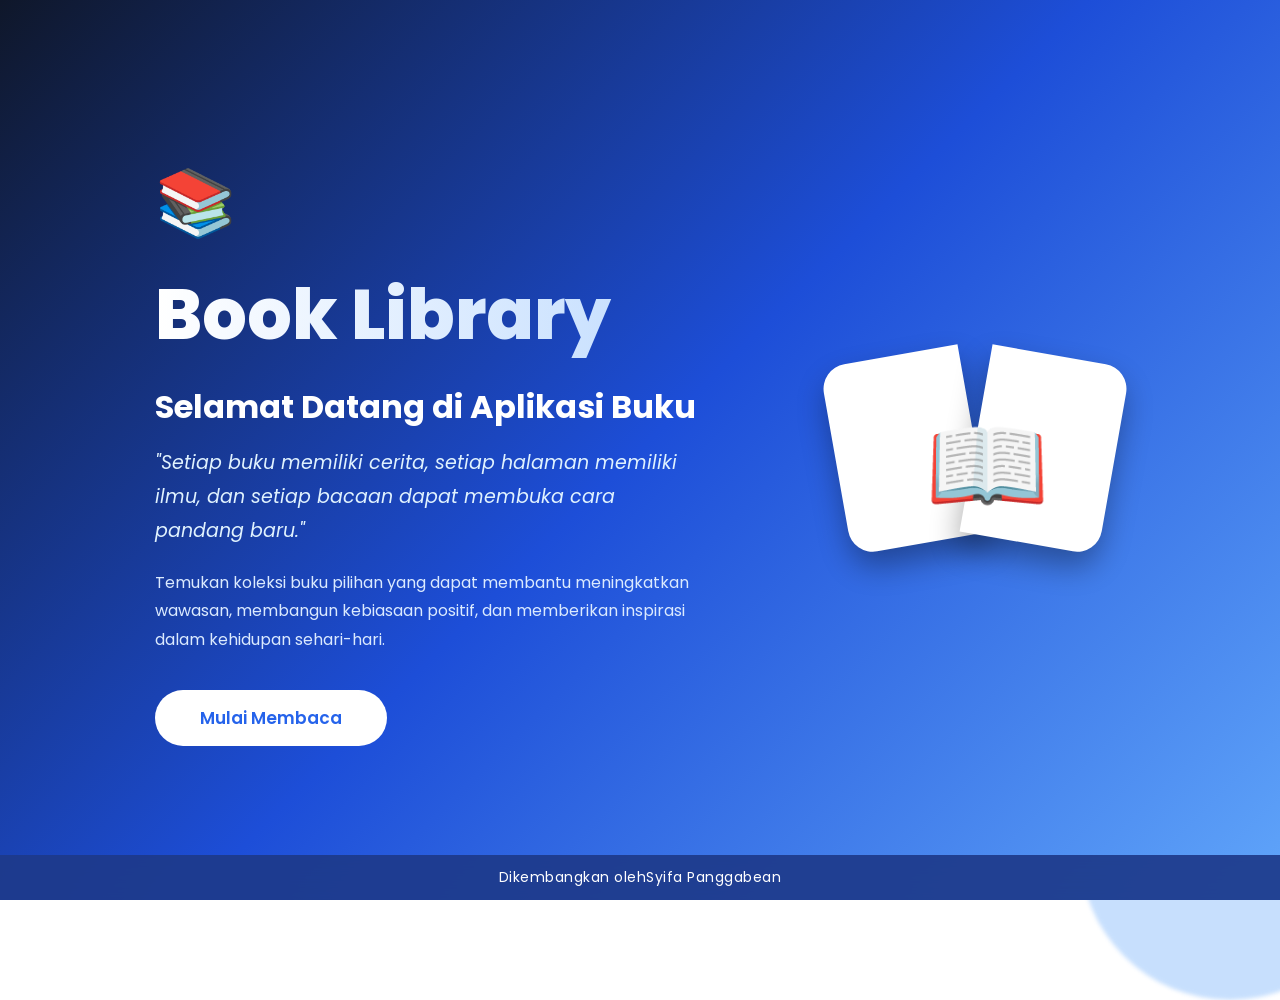
<file: index.html>
<!DOCTYPE html>
<html lang="en">

<head>

<meta charset="UTF-8">
<meta name="viewport" content="width=device-width, initial-scale=1.0">

<title>Book Library</title>

<link rel="stylesheet" href="style.css">

<link href="https://fonts.googleapis.com/css2?family=Poppins:wght@300;400;500;600;700;800&display=swap" rel="stylesheet">

</head>


<body>


<div class="background-shape shape1"></div>
<div class="background-shape shape2"></div>
<div class="background-shape shape3"></div>



<section class="welcome-page">


<div class="welcome-content">


<div class="logo">

📚

</div>


<h1>
Book Library
</h1>


<h2>
Selamat Datang di Aplikasi Buku
</h2>


<p class="motivation">

"Setiap buku memiliki cerita,
setiap halaman memiliki ilmu,
dan setiap bacaan dapat membuka
cara pandang baru."

</p>



<p class="description">

Temukan koleksi buku pilihan yang dapat membantu
meningkatkan wawasan, membangun kebiasaan positif,
dan memberikan inspirasi dalam kehidupan sehari-hari.

</p>



<a href="buku.html">

<button class="start-button">

Mulai Membaca

</button>

</a>


</div>





<div class="book-animation">


<div class="book-cover left">

</div>


<div class="book-cover right">

</div>


<div class="book-page">

📖

</div>


</div>



</section>





<footer>

Dikembangkan oleh 
<span>
Syifa Panggabean
</span>

</footer>




</body>

</html>
</html>
</file>
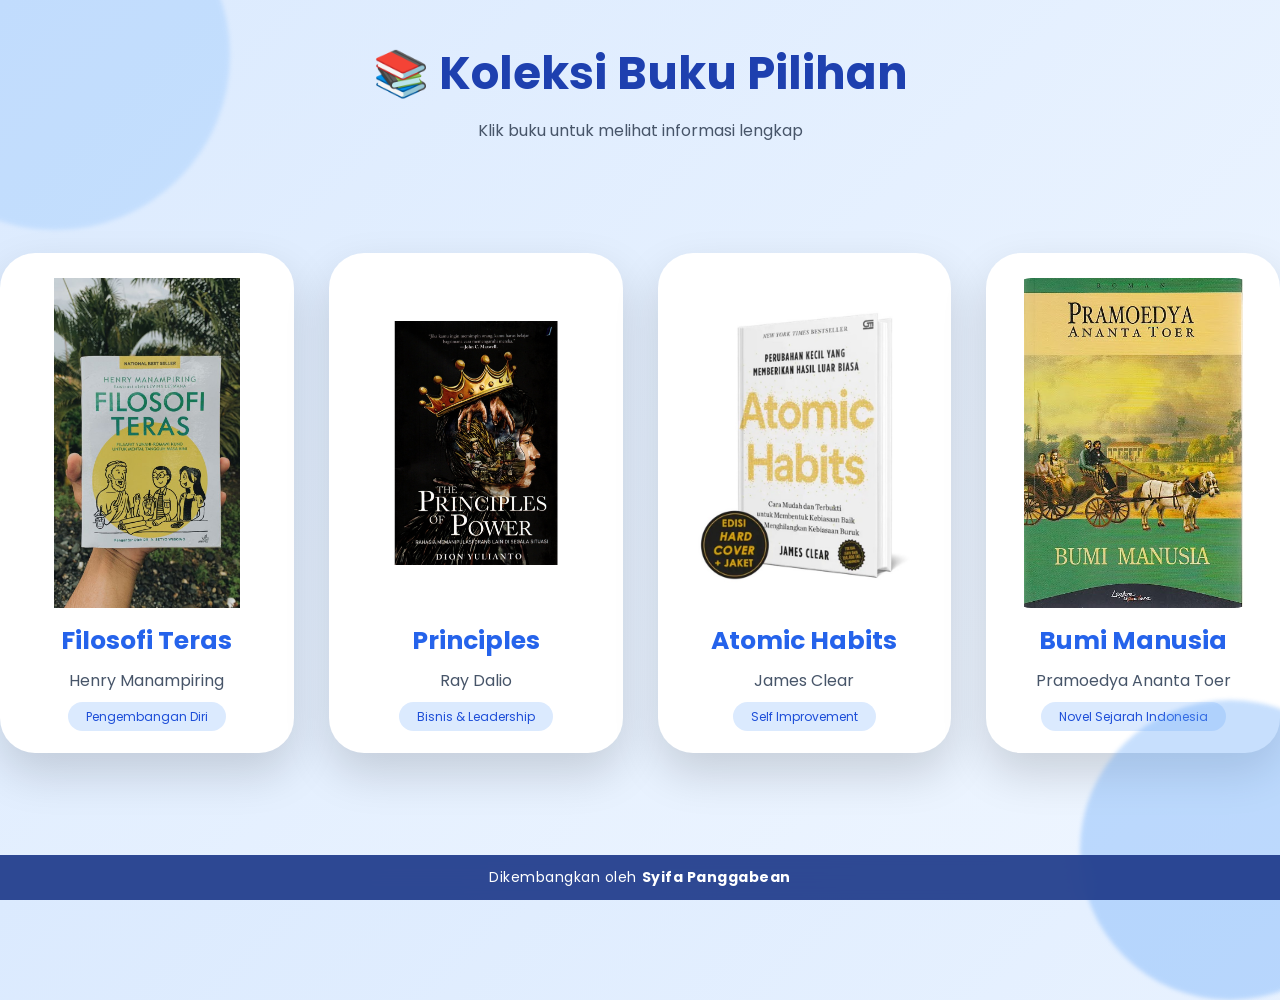
<file: buku.html>
<!DOCTYPE html>
<html lang="en">

<head>

<meta charset="UTF-8">
<meta name="viewport" content="width=device-width, initial-scale=1.0">

<title>Koleksi Buku</title>

<link rel="stylesheet" href="style.css">

<link href="https://fonts.googleapis.com/css2?family=Poppins:wght@300;400;500;600;700;800&display=swap" rel="stylesheet">  
  
</head>  
  
  
<body class="library-page">  
  
  
<div class="background-shape shape1"></div>  
<div class="background-shape shape2"></div>  
  
  
  
<header class="library-header">  
  
  
<h1>  
📚 Koleksi Buku Pilihan  
</h1>  
  
  
<p>  
Klik buku untuk melihat informasi lengkap  
</p>  
  
  
</header>  
  
  
  
  
  
<section class="book-container">  
  
  
  
<div class="book-card" onclick="showDetail('filosofi')">  
  
  
<div class="book-image">  
  
<img src="images/filosofi-teras.jpg">  
  
</div>  
  
  
<div class="book-info">  
  
<h2>  
Filosofi Teras  
</h2>  
  
  
<p>  
Henry Manampiring  
</p>  
  
  
<span>  
Pengembangan Diri  
</span>  
  
  
</div>  
  
  
</div>  
  
  
  
  
  
  
<div class="book-card" onclick="showDetail('principles')">  
  
  
<div class="book-image">  
  
<img src="images/principles.jpg">  
  
</div>  
  
  
<div class="book-info">  
  
  
<h2>  
Principles  
</h2>  
  
  
<p>  
Ray Dalio  
</p>  
  
  
<span>  
Bisnis & Leadership  
</span>  
  
  
</div>  
  
  
</div>  
  
  
  
  
  
  
<div class="book-card" onclick="showDetail('atomic')">  
  
  
<div class="book-image">  
  
<img src="images/atomic-habits.jpg">  
  
</div>  
  
  
<div class="book-info">  
  
  
<h2>  
Atomic Habits  
</h2>  
  
  
<p>  
James Clear  
</p>  
  
  
<span>  
Self Improvement  
</span>  
  
  
</div>  
  
  
</div>


<!-- BUMI MANUSIA TAMBAHAN -->


<div class="book-card" onclick="showDetail('bumi')">  


<div class="book-image">  


<img src="images/bumi-manusia.jpg">  


</div>  


<div class="book-info">  


<h2>  
Bumi Manusia  
</h2>  


<p>  
Pramoedya Ananta Toer  
</p>  


<span>  
Novel Sejarah Indonesia  
</span>  


</div>  


</div>

  
  
  
</section>  
  
  
  
  
  
  
  
<!-- DETAIL BUKU -->  
  
  
<div class="popup" id="popup">  
  
  
<div class="popup-content">  
  
  
<button class="close" onclick="closeDetail()">  
×  
</button>  
  
  
<h2 id="detail-title">  
  
</h2>  
  
  
<div id="detail-text">  
  
</div>  
  
  
<button onclick="closeDetail()" class="close-button">  
  
Tutup  
  
</button>  
  
  
</div>  
  
  
</div>  
  
  
  
  
  
<footer>  
  
Dikembangkan oleh   
<b>  
Syifa Panggabean  
</b>  
  
</footer>  
  
  
  
  
<script src="script.js"></script>  
  
  
</body>  
  
  
</html>
</file>
<file: style.css>
*{
    margin:0;
    padding:0;
    box-sizing:border-box;
    font-family:'Poppins', sans-serif;
}


body{
    overflow:hidden;
}


/* =====================
   BACKGROUND SHAPE
===================== */

.background-shape{
    position:absolute;
    border-radius:50%;
    filter:blur(2px);
    opacity:.35;
}


.shape1{
    width:350px;
    height:350px;
    background:#93c5fd;
    top:-120px;
    left:-120px;
}


.shape2{
    width:300px;
    height:300px;
    background:#60a5fa;
    right:-100px;
    bottom:-100px;
}


.shape3{
    width:150px;
    height:150px;
    background:#bfdbfe;
    right:30%;
    top:20%;
}



/* =====================
   HALAMAN WELCOME
===================== */


.welcome-page{

height:100vh;

display:flex;

align-items:center;

justify-content:center;

gap:120px;

background:

linear-gradient(
135deg,
#0f172a,
#1d4ed8,
#60a5fa
);

color:white;

position:relative;

overflow:hidden;

}



.welcome-content{

width:550px;

z-index:2;

}



.logo{

font-size:65px;

margin-bottom:10px;

}



.welcome-content h1{

font-size:70px;

font-weight:800;

background:

linear-gradient(
90deg,
#ffffff,
#bfdbfe
);

-webkit-background-clip:text;

color:transparent;

}



.welcome-content h2{

font-size:32px;

margin:15px 0;

}



.motivation{

font-size:19px;

line-height:1.8;

font-style:italic;

color:#e0f2fe;

}



.description{

margin-top:20px;

line-height:1.8;

color:#dbeafe;

}



.start-button{

margin-top:35px;

padding:15px 45px;

border:none;

border-radius:50px;

background:white;

color:#2563eb;

font-size:17px;

font-weight:600;

cursor:pointer;

transition:.3s;

}



.start-button:hover{

transform:scale(1.08);

}



/* =====================
   ANIMASI BUKU
===================== */


.book-animation{

width:300px;

height:230px;

position:relative;

animation:float 3s infinite;

}



.book-cover{

position:absolute;

width:140px;

height:190px;

background:white;

top:20px;

box-shadow:0 15px 30px #0005;

}



.left{

left:10px;

border-radius:25px 0 0 25px;

transform:rotate(-10deg);

}



.right{

right:10px;

border-radius:0 25px 25px 0;

transform:rotate(10deg);

}



.book-page{

position:absolute;

font-size:100px;

top:55px;

left:100px;

}



@keyframes float{

50%{

transform:translateY(-20px);

}

}



/* =====================
   HALAMAN BUKU
===================== */


.library-page{

height:100vh;

background:

linear-gradient(
135deg,
#dbeafe,
#eff6ff
);

overflow:hidden;

}



.library-header{

text-align:center;

padding-top:40px;

}



.library-header h1{

font-size:45px;

color:#1e40af;

}



.library-header p{

color:#475569;

margin-top:10px;

}





.book-container{

height:calc(100vh - 180px);

display:flex;

justify-content:center;

align-items:center;

gap:35px;

}



.book-card{

width:300px;

height:500px;

background:white;

border-radius:35px;

padding:25px;

cursor:pointer;

display:flex;

flex-direction:column;

justify-content:space-between;

box-shadow:

0 20px 45px rgba(0,0,0,.15);

transition:.4s;

}



.book-card:hover{

transform:

translateY(-15px)
scale(1.03);

box-shadow:

0 30px 60px rgba(0,0,0,.2);

}



.book-image{

height:330px;

display:flex;

justify-content:center;

align-items:center;

}



.book-image img{

width:100%;

height:100%;

object-fit:contain;

border-radius:20px;

}



.book-info{

text-align:center;

}



.book-info h2{

font-size:25px;

color:#2563eb;

margin-bottom:8px;

}



.book-info p{

color:#475569;

margin-bottom:10px;

}



.book-info span{

background:#dbeafe;

color:#1d4ed8;

padding:6px 18px;

border-radius:20px;

font-size:12px;

}



/* =====================
   POPUP DETAIL
===================== */


.popup{

display:none;

position:fixed;

inset:0;

background:rgba(15,23,42,.65);

justify-content:center;

align-items:center;

z-index:10;

}



.popup-content{

width:600px;

max-height:80vh;

overflow:auto;

background:white;

padding:40px;

border-radius:35px;

line-height:1.8;

box-shadow:0 30px 70px #0005;

}



.popup-content h2{

color:#2563eb;

font-size:32px;

margin-bottom:20px;

}



.popup-content b{

color:#1e40af;

}



.close{

position:absolute;

}



.close-button{

margin-top:25px;

background:#2563eb;

color:white;

border:none;

padding:12px 35px;

border-radius:30px;

cursor:pointer;

}



/* =====================
   FOOTER FINAL
===================== */


footer{

position:fixed;

bottom:0;

left:0;

width:100%;

height:45px;

display:flex;

align-items:center;

justify-content:center;

background:

rgba(30,58,138,.92);

color:white;

font-size:14px;

letter-spacing:.5px;

backdrop-filter:blur(10px);

z-index:20;

}


footer b{

margin-left:5px;

}
</file>
